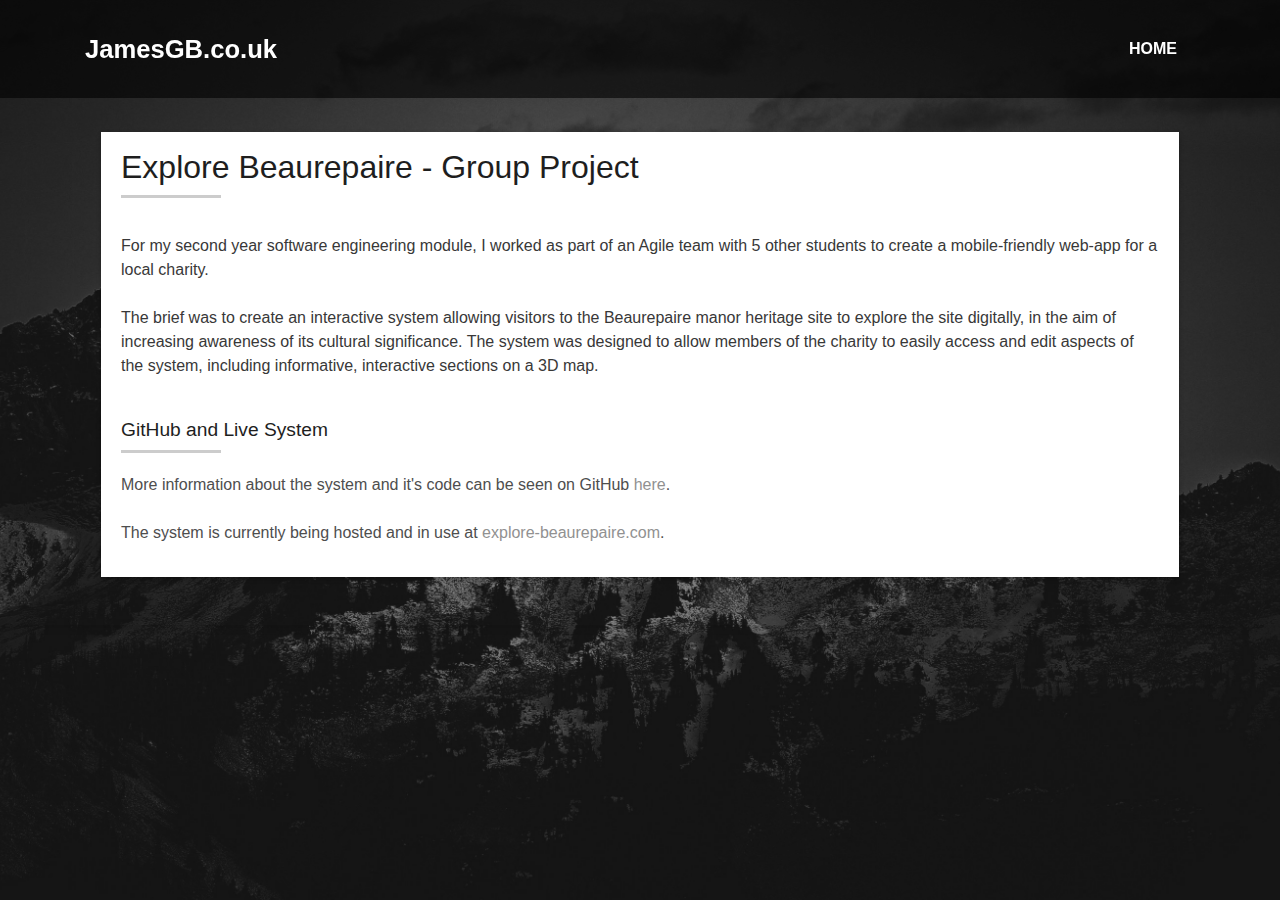
<file: explore-beaurepaire.html>
<!DOCTYPE html>
<html lang="en">

<head>
  <meta charset="utf-8">
  <meta name="viewport" content="width=device-width, initial-scale=1.0">

  <title>Explore Beaurepaire</title>

  <!-- Importing libraries and code -->
  

  <!-- Bootstrap CSS File -->
  <link href="lib/bootstrap/css/bootstrap.min.css" rel="stylesheet">

  <!-- Libraries CSS Files -->
  <link href="lib/font-awesome/css/font-awesome.min.css" rel="stylesheet">
  <link href="lib/animate/animate.min.css" rel="stylesheet">
  <link href="lib/ionicons/css/ionicons.min.css" rel="stylesheet">
  <link href="lib/owlcarousel/assets/owl.carousel.min.css" rel="stylesheet">
  <link href="lib/lightbox/css/lightbox.min.css" rel="stylesheet">

  <!-- Main Stylesheet File -->
  <link href="css/style.css" rel="stylesheet">

  <!-- Browser icon -->
  <link href="img/favicon.png" rel="icon">
</head>

<body style="background-image: url(img/intro-bg.jpg)" onload="loader()" class="paralax-mf footer-paralax-sf bg-image route">
  <nav class="navbar navbar-b navbar-trans bg-trans navbar-expand-md fixed-top" id="mainNav">
    <div class="container">
      <a class="navbar-brand js-scroll" href="index.html#portfolio">JamesGB.co.uk</a>
      <button class="navbar-toggler collapsed" type="button" data-toggle="collapse" data-target="#navbarDefault" aria-controls="navbarDefault" aria-expanded="false" aria-label="Toggle navigation">
        <span></span>
        <span></span>
        <span></span>
      </button>
      <div class="navbar-collapse collapse justify-content-end" id="navbarDefault">
        <ul class="navbar-nav">
          <li class="nav-item">
            <a class="nav-link js-scroll" href="index.html#portfolio">Home</a>
          </li>
        </ul>
      </div>
    </div>
  </nav>

  <section class="about-sf sect-sf route">
    <div class="container">
      <div class="box-shadow-sf">
        <div class="title-box-2">
          <h5 class="title-left">
            Explore Beaurepaire - Group Project
          </h5>
        </div>
        <p class="subtitle-p-sf">
          For my second year software engineering module, I worked as part of an Agile team with 5 other students to create a mobile-friendly web-app for a local charity.
          <br>
          <br>
          The brief was to create an interactive system allowing visitors to the Beaurepaire manor heritage site to explore the site digitally, in the aim of increasing awareness of its cultural significance.
          The system was designed to allow members of the charity to easily access and edit aspects of the system, including informative, interactive sections on a 3D map. 
          <br>
          <br>
        </p>
        <h6 class="subtitle-left">
          GitHub and Live System
        </h6>
        <p>
          <br>
          More information about the system and it's code can be seen on GitHub <a href="https://github.com/TheFullTru7h/Beaurepaire-Team-Project" target="_blank" class="sect-hyperlink">here</a>.
          <br>
          <br>
          The system is currently being hosted and in use at <a href="http://explore-beaurepaire.herokuapp.com/" target="_blank" class="sect-hyperlink">explore-beaurepaire.com</a>.
        </p>
      </div>
    </div>
  </section>
  <!-- JavaScript Libraries -->
  <script src="lib/jquery/jquery.min.js"></script>
  <script src="lib/jquery/jquery-migrate.min.js"></script>
  <script src="lib/popper/popper.min.js"></script>
  <script src="lib/bootstrap/js/bootstrap.min.js"></script>
  <script src="lib/easing/easing.min.js"></script>
  <script src="lib/counterup/jquery.waypoints.min.js"></script>
  <script src="lib/counterup/jquery.counterup.js"></script>
  <script src="lib/owlcarousel/owl.carousel.min.js"></script>
  <script src="lib/lightbox/js/lightbox.min.js"></script>
  <script src="lib/typed/typed.min.js"></script>

  <!-- Template Main Javascript File -->
  <script src="js/main.js"></script>
  <script>
    function loader() {
      setTimeout(showPage, 500);
    }

    function showPage() {
      document.getElementById("preloader").style.display = "none";
    }

  </script>
  <div id="preloader"></div>
</body>

</html>
</file>
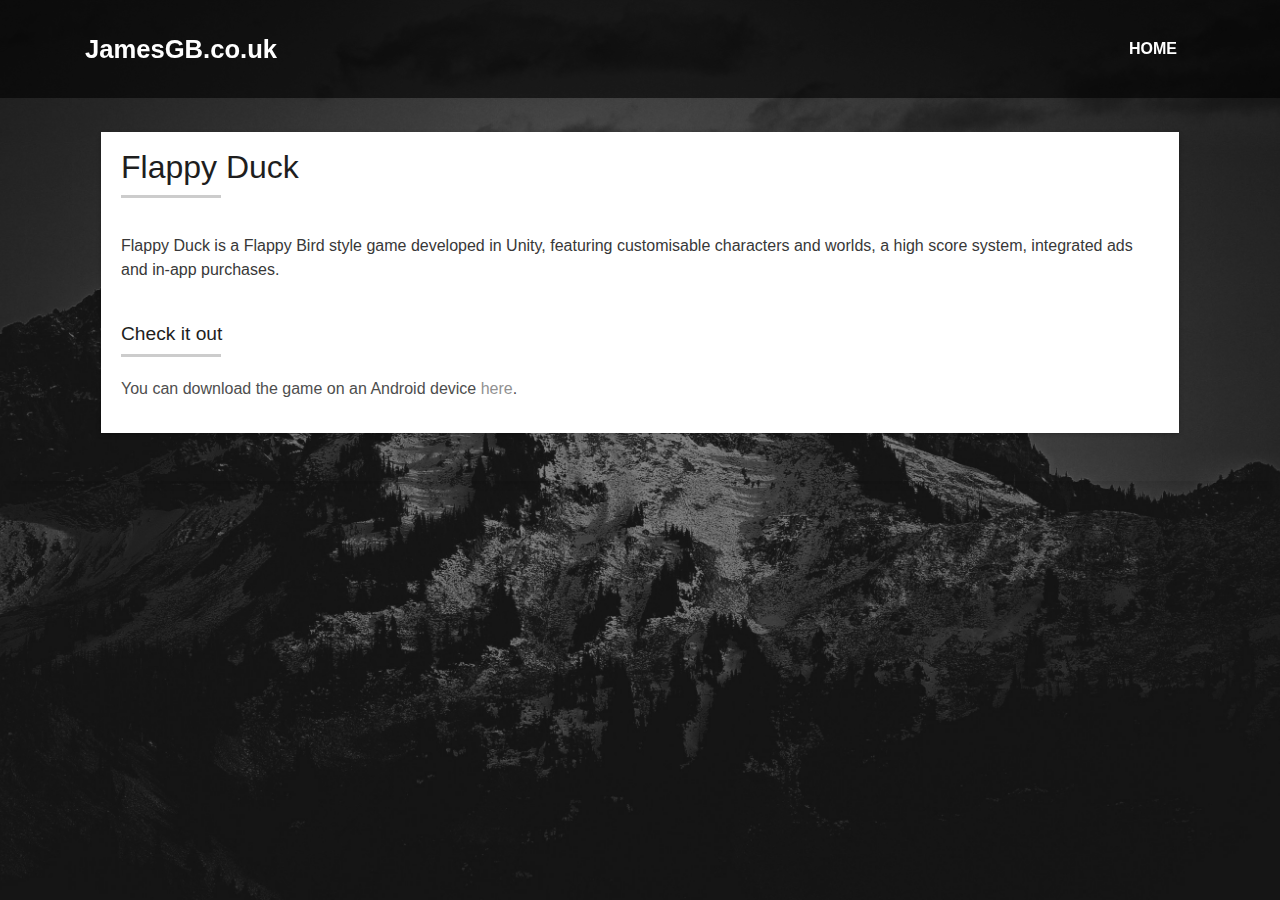
<file: flappy-duck.html>
<!DOCTYPE html>
<html lang="en">

<head>
  <meta charset="utf-8">
  <meta content="width=device-width, initial-scale=1.0" name="viewport">
  <meta content="" name="keywords">
  <meta content="" name="description">

  <title>Flappy Duck</title>

  <!-- Browser icon -->
  <link href="img/favicon.png" rel="icon">

  <!-- Bootstrap CSS File -->
  <link href="lib/bootstrap/css/bootstrap.min.css" rel="stylesheet">

  <!-- Libraries CSS Files -->
  <link href="lib/font-awesome/css/font-awesome.min.css" rel="stylesheet">
  <link href="lib/animate/animate.min.css" rel="stylesheet">
  <link href="lib/ionicons/css/ionicons.min.css" rel="stylesheet">
  <link href="lib/owlcarousel/assets/owl.carousel.min.css" rel="stylesheet">
  <link href="lib/lightbox/css/lightbox.min.css" rel="stylesheet">

  <!-- Main Stylesheet File -->
  <link href="css/style.css" rel="stylesheet">

</head>

<body style="background-image: url(img/intro-bg.jpg)" onload="loader()" class="paralax-mf footer-paralax-sf bg-image route">
  <nav class="navbar navbar-b navbar-trans bg-trans navbar-expand-md fixed-top" id="mainNav">
    <div class="container">
      <a class="navbar-brand js-scroll" href="index.html#portfolio">JamesGB.co.uk</a>
      <button class="navbar-toggler collapsed" type="button" data-toggle="collapse" data-target="#navbarDefault"
        aria-controls="navbarDefault" aria-expanded="false" aria-label="Toggle navigation">
        <span></span>
        <span></span>
        <span></span>
      </button>
      <div class="navbar-collapse collapse justify-content-end" id="navbarDefault">
        <ul class="navbar-nav">
          <li class="nav-item">
            <a class="nav-link js-scroll active" href="index.html#portfolio">Home</a>
          </li>
        </ul>
      </div>
    </div>
  </nav>

  <section class="about-sf sect-sf route">
    <div class="container">
      <div class="box-shadow-sf">
        <div class="title-box-2">
          <h5 class="title-left">
            Flappy Duck
          </h5>
        </div>
        <p class="subtitle-p-sf">
          Flappy Duck is a Flappy Bird style game developed in Unity, featuring customisable characters and worlds, a high score system, integrated ads and in-app purchases.
          <br>
          <br>
          <h6 class="subtitle-left">
            Check it out
          </h6>
          <br>
            You can download the game on an Android device <a href="https://play.google.com/store/apps/details?id=com.Dervillay.FlappyBirb" target="_blank" class="sect-hyperlink">here</a>.
        </p>
      </div>
    </div>
  </section>

  <!-- JavaScript Libraries -->
  <script src="lib/jquery/jquery.min.js"></script>
  <script src="lib/jquery/jquery-migrate.min.js"></script>
  <script src="lib/popper/popper.min.js"></script>
  <script src="lib/bootstrap/js/bootstrap.min.js"></script>
  <script src="lib/easing/easing.min.js"></script>
  <script src="lib/counterup/jquery.waypoints.min.js"></script>
  <script src="lib/counterup/jquery.counterup.js"></script>
  <script src="lib/owlcarousel/owl.carousel.min.js"></script>
  <script src="lib/typed/typed.min.js"></script>

  <!-- Template Main Javascript File -->
  <script src="js/main.js"></script>

  <script>
    function loader() {
      setTimeout(showPage, 500);
    }

    function showPage() {
      document.getElementById("preloader").style.display = "none";
    }
  </script>
  <div id="preloader"></div>
</body>

</html>
</file>
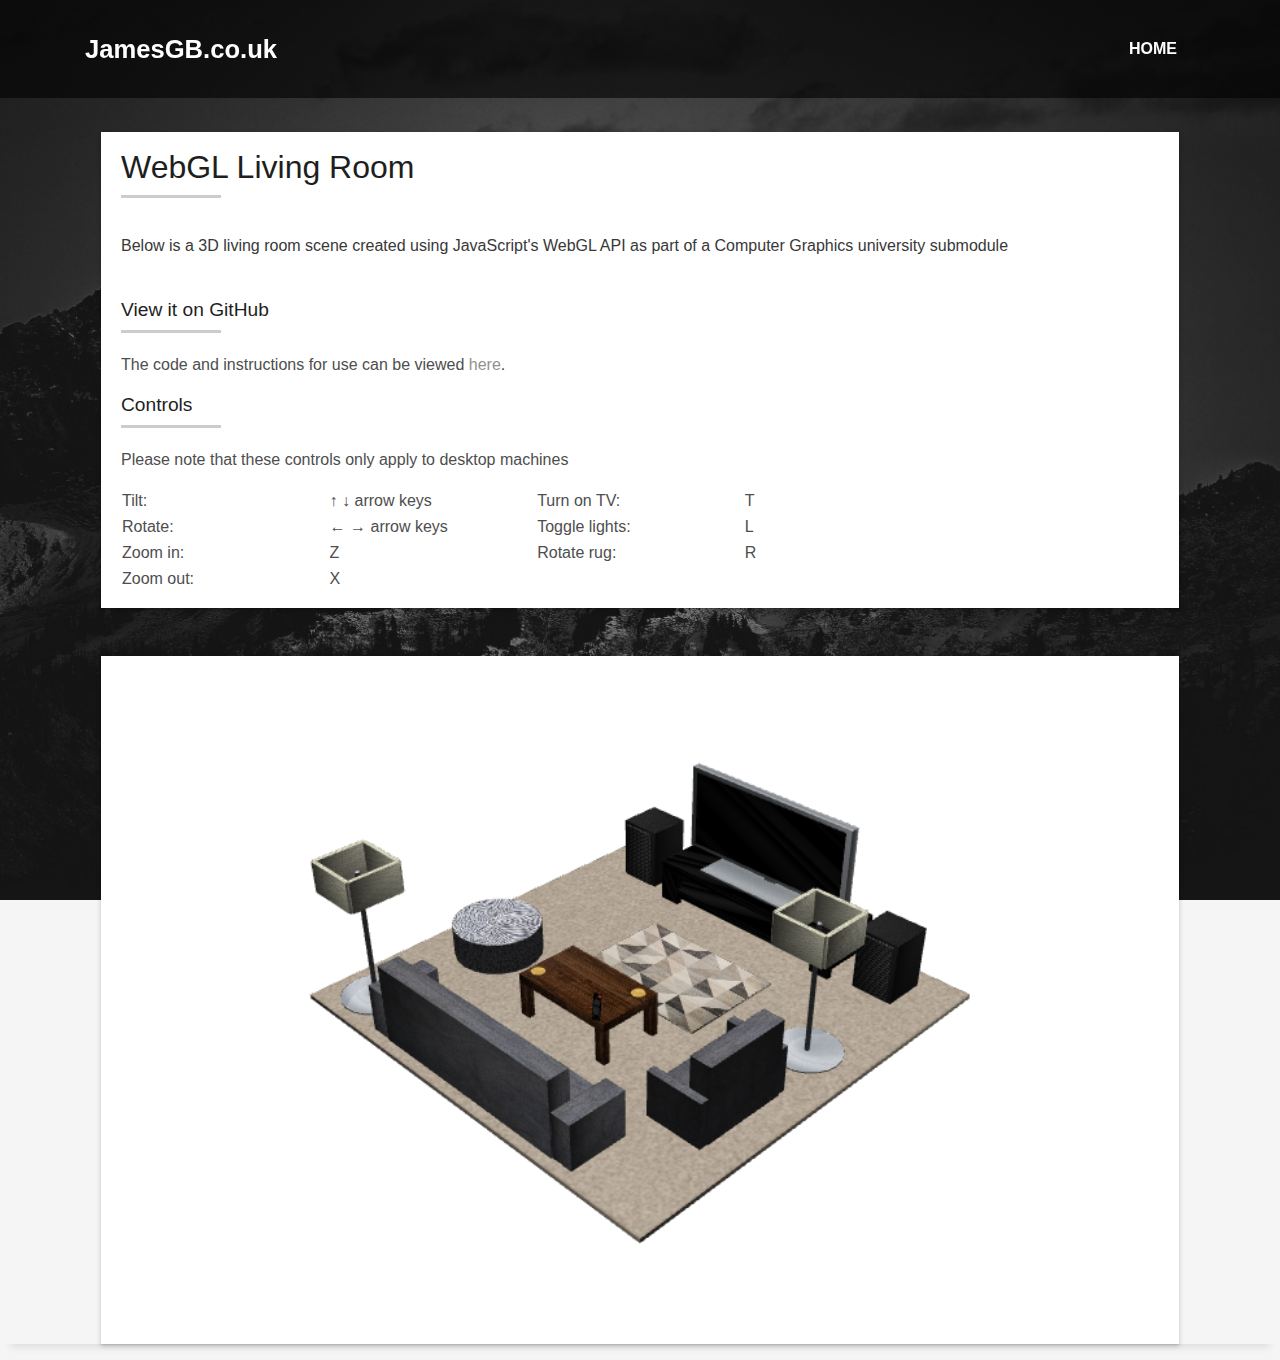
<file: living-room.html>
<!DOCTYPE html>
<html lang="en">
  <head>
    <meta charset="utf-8">
    <meta name="viewport" content="width=device-width, initial-scale=1.0">

    <title>WebGL Living Room</title>

    <!-- Importing libraries and code -->
    <script src="resources/living-room/lib/webgl-utils.js"></script>
    <script src="resources/living-room/lib/webgl-debug.js"></script>
    <script src="resources/living-room/lib/cuon-utils.js"></script>
    <script src="resources/living-room/lib/cuon-matrix.js"></script>
    <script src="resources/living-room/living-room.js"></script>

    <!-- Bootstrap CSS File -->
    <link href="lib/bootstrap/css/bootstrap.min.css" rel="stylesheet">

    <!-- Libraries CSS Files -->
    <link href="lib/font-awesome/css/font-awesome.min.css" rel="stylesheet">
    <link href="lib/animate/animate.min.css" rel="stylesheet">
    <link href="lib/ionicons/css/ionicons.min.css" rel="stylesheet">
    <link href="lib/owlcarousel/assets/owl.carousel.min.css" rel="stylesheet">
    <link href="lib/lightbox/css/lightbox.min.css" rel="stylesheet">

    <!-- Main Stylesheet File -->
    <link href="css/style.css" rel="stylesheet">

    <!-- Browser icon -->
    <link href="img/favicon.png" rel="icon">
  </head>
  <body style="background-image: url(img/intro-bg.jpg)" onload="loader()" class="paralax-mf footer-paralax-sf bg-image route">
    <nav class="navbar navbar-b navbar-trans bg-trans navbar-expand-md fixed-top" id="mainNav">
      <div class="container">
        <a class="navbar-brand js-scroll" href="index.html#portfolio">JamesGB.co.uk</a>
        <button class="navbar-toggler collapsed" type="button" data-toggle="collapse" data-target="#navbarDefault"
          aria-controls="navbarDefault" aria-expanded="false" aria-label="Toggle navigation">
          <span></span>
          <span></span>
          <span></span>
        </button>
        <div class="navbar-collapse collapse justify-content-end" id="navbarDefault">
          <ul class="navbar-nav">
            <li class="nav-item">
              <a class="nav-link js-scroll" href="index.html#portfolio">Home</a>
            </li>
          </ul>
        </div>
      </div>
    </nav>

    <section class="about-sf sect-sf route" style="padding-bottom: 0">
      <div class="container">
        <div class="box-shadow-sf">
          <div class="title-box-2">
            <h5 class="title-left">
              WebGL Living Room
            </h5>
          </div>
          <p class="subtitle-p-sf">
            Below is a 3D living room scene created using JavaScript's WebGL API as part of a Computer Graphics university submodule
            <br>
            <br>
            <h6 class="subtitle-left">
              View it on GitHub
            </h6>
            <br>
              The code and instructions for use can be viewed <a href="https://github.com/Dervillay/WebGL-Living-Room" target="_blank" class="sect-hyperlink">here</a>.
          </p>
          <div id="controls">
            <h6 class="subtitle-left">
              Controls
            </h6>
            <br>
            <p>
              Please note that these controls only apply to desktop machines
            </p>
            <table style="width: 80%; table-layout: fixed;">
              <tr>
                <td>Tilt:</td>
                <td>&#8593; &#8595; arrow keys</td>
                <td>Turn on TV:</td>
                <td>T</td>
              </tr>
              <tr>
                <td>Rotate:</td>
                <td>&#8592; &#8594; arrow keys</td>
                <td>Toggle lights:</td>
                <td>L</td>
              </tr>
              <tr>
                <td>Zoom in:</td>
                <td>Z</td>
                <td>Rotate rug:</td>
                <td>R</td>
              </tr>
              <tr>
                <td>Zoom out:</td>
                <td>X</td>
              </tr>
            </table>
          </div>
          <div id="mobile" style="display: none">
            <h6 class="subtitle-left">
              Demo
            </h6>
            <p>
              <br>
              View this page on desktop to see an interactive demo of the living room render
            </p>
          </div>
        </div>
      </div>
    </section>

  <section>
    <div class="container">
      <div class="box-shadow-sf">
        <canvas id="webgl" width="800px" height="500px" style="width: 100%; height: 100%">
          Please use a browser that supports "canvas" tags in HTML
        </canvas>
      </div>
    </div>
  </section>

  <!-- JavaScript Libraries -->
  <script src="lib/jquery/jquery.min.js"></script>
  <script src="lib/jquery/jquery-migrate.min.js"></script>
  <script src="lib/popper/popper.min.js"></script>
  <script src="lib/bootstrap/js/bootstrap.min.js"></script>
  <script src="lib/easing/easing.min.js"></script>
  <script src="lib/counterup/jquery.waypoints.min.js"></script>
  <script src="lib/counterup/jquery.counterup.js"></script>
  <script src="lib/owlcarousel/owl.carousel.min.js"></script>
  <script src="lib/lightbox/js/lightbox.min.js"></script>
  <script src="lib/typed/typed.min.js"></script>

  <!-- Template Main Javascript File -->
  <script src="js/main.js"></script>

  <script>
    function loader() {
      setTimeout(showPage, 500);
    }

    function showPage() {
      checkMobile();
      document.getElementById("preloader").style.display = "none";
      main();
    }

    function checkMobile() {
        isMobile = !!navigator.userAgent.match(/iphone|android|blackberry/ig) || false;
        
        if (isMobile) {
          document.getElementById("mobile").style.display = "block";
          document.getElementById("controls").style.display = "none";
        }
    }

  </script>

  <div id="preloader"></div>
  </body>
</html>
</file>
<file: css/style.css>
body {
  background-color: #f5f5f5;
  color: #4e4e4e;
}

h1,
h2,
h3,
h4,
h5,
h6 {
  color: #1e1e1e;
}

a {
  color: #1e1e1e;
  transition: all 0.5s ease-in-out;
}

a:hover {
  color: #000000;
  text-decoration: none;
  transition: all 0.5s ease-in-out;
}

div.intro {
  background-color: black;
}

.p-r {
  position: relative;
}

.color-a {
  color: #000000;
}

.color-d {
  color: #f5f5f5;
}

.color-text-a {
  color: #4e4e4e;
}

.box-shadow,
.paralax-mf,
.service-box,
.work-box,
.card-blog {
  box-shadow: 0 13px 8px -10px rgba(0, 0, 0, 0.1);
}

.box-shadow-a,
.button:hover {
  box-shadow: 0 0 0 4px #dcdcdc;
}

.display-5 {
  font-size: 2.5rem;
  font-weight: 300;
  line-height: 1.1;
}

.display-6 {
  font-size: 2rem;
  font-weight: 300;
  line-height: 1.1;
}

.avatar {
  width: 32px;
  height: 32px;
  margin-right: 4px;
  overflow: hidden;
}

.bg-image {
  background-repeat: no-repeat;
  background-attachment: fixed;
  background-size: cover;
  background-position: center center;
}

.overlay-mf {
  background-color: #000000;
}

.overlay-mf {
  position: absolute;
  top: 0;
  left: 0px;
  padding: 0;
  height: 100%;
  width: 100%;
  opacity: .7;
}

.paralax-mf {
  position: relative;
  padding: 8rem 0;
}

.display-table {
  width: 100%;
  height: 100%;
  display: table;
}

.table-cell {
  display: table-cell;
  vertical-align: middle;
}

/*--/ Sections /--*/

.sect-4 {
  padding: 4rem 0;
}

.sect-pt4 {
  padding-top: 4rem;
}

.sect-sf {
  padding-top: 2rem;
}

.sect-starfield {
  padding-top: 0rem;
  text-align: center;
}

.sect-mt4 {
  margin-top: 4rem;
}

.sect-hyperlink {
  color: #919191;
}

/*--/ Title s /--*/

.title-s {
  font-weight: 600;
  color: #1e1e1e;
  font-size: 1.1rem;
}

/*--/ Title A /--*/

.title-box {
  margin-bottom: 4rem;
}

.title-a {
  font-size: 3rem;
  font-weight: bold;
  text-transform: uppercase;
}

.subtitle-a {
  color: #4e4e4e;
}

.subtitle-p {
  color: #fff;
}

.subtitle-p-sf {
  color: #383838;
}

.line-mf {
  width: 40px;
  height: 5px;
  background-color: #CCCCCC;
  margin: 0 auto;
}

/*--/ Title Left /--*/

.title-box-2 {
  margin-bottom: 3rem;
}

.title-left {
  font-size: 2rem;
  position: relative;
}

.subtitle-left {
  font-size: 1.2rem;
  position: relative;
}

.title-left:before, .subtitle-left:before {
  content: '';
  position: absolute;
  height: 3px;
  background-color: #CCCCCC;
  width: 100px;
  bottom: -12px;
}

.title-left-sf, subtitle-left:before {
  content: '';
  position: absolute;
  height: 3px;
  background-color: #CCCCCC;
  width: 100px;
  bottom: -12px;
}

/*------/ Box /------*/

.box-pl2 {
  padding-left: 2rem;
}

.box-shadow-full {
  padding: 3rem 1.25rem;
  position: relative;
  background-color: #fff;
  margin-bottom: 3rem;
  z-index: 2;
  box-shadow: 0 1px 1px 0 rgba(0, 0, 0, 0.06), 0 2px 5px 0 rgba(0, 0, 0, 0.2);
}

.box-shadow-sf {
  padding: 1rem 1.25rem;
  position: relative;
  background-color: #fff;
  margin-bottom: 1rem;
  margin-left: 1rem;
  margin-right: 1rem;
  margin-top: 3rem;
  z-index: 2;
  box-shadow: 0 1px 1px 0 rgba(0, 0, 0, 0.06), 0 2px 5px 0 rgba(0, 0, 0, 0.2);
}

.black-bg {
  background-color: #000;
}

.grey-bg {
  background-color: #3a3a3a;
}
/*------/ Socials /------*/

.socials {
  padding: 1.5rem 0;
}

.socials ul li {
  display: inline-block;
}

.socials .ico-circle {
  height: 40px;
  width: 40px;
  font-size: 1.7rem;
  border-radius: 50%;
  line-height: 1.4;
  margin: 0 15px 0 0;
  box-shadow: 0 0 0 3px #000000;
  transition: all 500ms ease;
}

.socials .ico-circle:hover {
  background-color: #EEEEEE;
  color: #fff;
  box-shadow: 0 0 0 3px #dcdcdc;
  transition: all 500ms ease;
}

/*------/ Ul resect /------*/

.ul-resect,
.socials ul,
.list-ico,
.blog-wrapper .post-meta ul,
.box-comments .list-comments,
.widget-sidebar .list-sidebar,
.widget-tags ul {
  list-style: none;
  padding-left: 0;
  margin-bottom: 0;
}

.list-ico {
  line-height: 2;
}

.list-ico span {
  color: #000000;
  margin-right: 10px;
}

/*------/ Ico Circle /------*/

.ico-circle {
  height: 100px;
  width: 100px;
  font-size: 2rem;
  border-radius: 50%;
  line-height: 1.55;
  margin: 0 auto;
  text-align: center;
  box-shadow: 0 0 0 10px #000000;
  display: block;
}

/*------/ Owl Carousel /------*/

.owl-theme .owl-dots {
  text-align: center;
  margin-top: 18px;
}

.owl-theme .owl-dots .owl-dot {
  display: inline-block;
}

.owl-theme .owl-dots .owl-dot span {
  width: 18px;
  height: 7px;
  margin: 5px 5px;
  background: #dcdcdc;
  border: 0px solid #dcdcdc;
  display: block;
  transition: all 0.6s ease-in-out;
  cursor: pointer;
}

.owl-theme .owl-dots .owl-dot:hover span {
  background-color: #dcdcdc;
}

.owl-theme .owl-dots .owl-dot.active span {
  background-color: #1B1B1B;
  width: 25px;
}

/*--/ Scrolltop s /--*/

.scrolltop-mf {
  position: relative;
  display: none;
}

.scrolltop-mf span {
  z-index: 999;
  position: fixed;
  width: 42px;
  height: 42px;
  background-color: #cccccc;
  opacity: .7;
  font-size: 1.6rem;
  line-height: 1.5;
  text-align: center;
  color: #fff;
  top: auto;
  left: auto;
  right: 30px;
  bottom: 50px;
  cursor: pointer;
  border-radius: 50%;
}

/* Back to top button */

.back-to-top {
  position: fixed;
  display: none;
  background: #000000;
  color: #fff;
  width: 44px;
  height: 44px;
  text-align: center;
  line-height: 1;
  font-size: 16px;
  border-radius: 50%;
  right: 15px;
  bottom: 15px;
  transition: background 0.5s;
  z-index: 11;
}

.back-to-top i {
  padding-top: 12px;
  color: #fff;
}

/* Preloader */

#preloader {
  position: fixed;
  top: 0;
  left: 0;
  right: 0;
  bottom: 0;
  z-index: 9999;
  overflow: hidden;
  background: #fff;
}

#preloader:before {
  content: "";
  position: fixed;
  top: calc(50% - 30px);
  left: calc(50% - 30px);
  border: 6px solid #f2f2f2;
  border-top: 6px solid #CCCCCC;
  border-radius: 50%;
  width: 60px;
  height: 60px;
  -webkit-animation: animate-preloader 1s linear infinite;
  animation: animate-preloader 1s linear infinite;
}

@-webkit-keyframes animate-preloader {
  0% {
    -webkit-transform: rotate(0deg);
    transform: rotate(0deg);
  }

  100% {
    -webkit-transform: rotate(360deg);
    transform: rotate(360deg);
  }
}

@keyframes animate-preloader {
  0% {
    -webkit-transform: rotate(0deg);
    transform: rotate(0deg);
  }

  100% {
    -webkit-transform: rotate(360deg);
    transform: rotate(360deg);
  }
}

/*======================================
//--//-->   NAVBAR
======================================*/

.navbar-b {
  transition: all .5s ease-in-out;
  background-color: transparent;
  padding-top: 1.563rem;
  padding-bottom: 1.563rem;
}

.navbar-b.sf {
  transition: all .5s ease-in-out;
  background-color: #1b1b1b;
  padding-top: 1.25rem;
  padding-bottom: 1.25rem;
}

.navbar-b.navbar-reduce {
  box-shadow: 0px 6px 9px 0px rgba(0, 0, 0, 0.06);
}

.navbar-b.navbar-trans .nav-item,
.navbar-b.navbar-reduce .nav-item {
  position: relative;
  padding-right: 10px;
  padding-left: 0;
}

.navbar-b.navbar-trans .nav-link,
.navbar-b.navbar-reduce .nav-link {
  color: #fff;
  text-transform: uppercase;
  font-weight: 600;
}

.navbar-b.navbar-trans .nav-link:before,
.navbar-b.navbar-reduce .nav-link:before {
  content: '';
  position: absolute;
  margin-left: 0px;
  width: 0%;
  bottom: 0;
  left: 0;
  height: 2px;
  color: red;
  transition: all 500ms ease;
}

.navbar-b.navbar-trans .nav-link:hover,
.navbar-b.navbar-reduce .nav-link:hover {
  color: #1B1B1B;
}

.navbar-b.navbar-trans .nav-link:hover:before,
.navbar-b.navbar-reduce .nav-link:hover:before {
  width: 35px;
}

.navbar-b.navbar-trans .show > .nav-link:before,
.navbar-b.navbar-trans .active > .nav-link:before,
.navbar-b.navbar-trans .nav-link.show:before,
.navbar-b.navbar-trans .nav-link.active:before,
.navbar-b.navbar-reduce .show > .nav-link:before,
.navbar-b.navbar-reduce .active > .nav-link:before,
.navbar-b.navbar-reduce .nav-link.show:before,
.navbar-b.navbar-reduce .nav-link.active:before {
  width: 35px;
}

.navbar-b.navbar-trans .nav-link:before {
  background-color: #CCCCCC;
}

.navbar-b.navbar-trans .nav-link:hover {
  color: #fff;
}

.navbar-b.navbar-trans .show > .nav-link,
.navbar-b.navbar-trans .active > .nav-link,
.navbar-b.navbar-trans .nav-link.show,
.navbar-b.navbar-trans .nav-link.active {
  color: #fff;
}

.navbar-b.navbar-reduce {
  transition: all .5s ease-in-out;
  background-color: #fff;
  padding-top: 15px;
  padding-bottom: 15px;
}

.navbar-b.navbar-reduce .nav-link {
  color: #CCCCCC;
}

.navbar-b.navbar-reduce .nav-link:before {
  background-color: #AAAAAA;
}

.navbar-b.navbar-reduce .nav-link:hover {
  color: #CCCCCC;
}

.navbar-b.navbar-reduce .show > .nav-link,
.navbar-b.navbar-reduce .active > .nav-link,
.navbar-b.navbar-reduce .nav-link.show,
.navbar-b.navbar-reduce .nav-link.active {
  color: #000000;
}

.navbar-b.navbar-reduce .navbar-brand {
  color: #000000;
}

.navbar-b.navbar-reduce .navbar-toggler span {
  background-color: #1B1B1B;
}

.navbar-b .navbar-brand {
  color: #fff;
  font-size: 1.6rem;
  font-weight: 600;
}

.navbar-b .navbar-nav .dropdown-item.show .dropdown-menu,
.navbar-b .dropdown.show .dropdown-menu,
.navbar-b .dropdown-btn.show .dropdown-menu {
  -webkit-transform: translate3d(0px, 0px, 0px);
  transform: translate3d(0px, 0px, 0px);
  visibility: visible !important;
}

.navbar-b .dropdown-menu {
  margin: 1.12rem 0 0;
  border-radius: 0;
}

.navbar-b .dropdown-menu .dropdown-item {
  padding: .7rem 1.7rem;
  transition: all 500ms ease;
}

.navbar-b .dropdown-menu .dropdown-item:hover {
  background-color: #000000;
  color: #fff;
  transition: all 500ms ease;
}

.navbar-b .dropdown-menu .dropdown-item.active {
  background-color: #000000;
}

/*--/ Hamburger Navbar /--*/

.navbar-toggler {
  position: relative;
}

.navbar-toggler:focus,
.navbar-toggler:active {
  outline: 0;
}

.navbar-toggler span {
  display: block;
  background-color: #fff;
  height: 3px;
  width: 25px;
  margin-top: 4px;
  margin-bottom: 4px;
  -webkit-transform: rotate(0deg);
  transform: rotate(0deg);
  left: 0;
  opacity: 1;
}

.navbar-toggler span:nth-child(1),
.navbar-toggler span:nth-child(3) {
  transition: -webkit-transform .35s ease-in-out;
  transition: transform .35s ease-in-out;
  transition: transform .35s ease-in-out, -webkit-transform .35s ease-in-out;
}

.navbar-toggler:not(.collapsed) span:nth-child(1) {
  position: absolute;
  left: 12px;
  top: 10px;
  -webkit-transform: rotate(135deg);
  transform: rotate(135deg);
  opacity: 0.9;
}

.navbar-toggler:not(.collapsed) span:nth-child(2) {
  height: 12px;
  visibility: hidden;
  background-color: transparent;
}

.navbar-toggler:not(.collapsed) span:nth-child(3) {
  position: absolute;
  left: 12px;
  top: 10px;
  -webkit-transform: rotate(-135deg);
  transform: rotate(-135deg);
  opacity: 0.9;
}

/*======================================
//--//-->   INTRO
======================================*/

.intro {
  height: 100vh;
  position: relative;
  color: #fff;
}

.intro .intro-content {
  text-align: center;
  position: absolute;
}

.intro .overlay-itro {
  background-color: rgba(0, 0, 0, 0.6);
  position: absolute;
  top: 0;
  left: 0px;
  padding: 0;
  height: 100%;
  width: 100%;
  opacity: .9;
}

.intro .intro-title {
  color: #fff;
  font-weight: 600;
  font-size: 3rem;
}

.intro .intro-subtitle {
  font-size: 1.5rem;
  font-weight: 300;
  color: #fff;
}

.intro .text-slider-items {
  display: none;
}

.intro-single {
  height: 350px;
}

.intro-single .intro-content {
  margin-top: 30px;
}

.intro-single .intro-title {
  text-transform: uppercase;
  font-size: 3rem;
}

.intro-single .breadcrumb {
  background-color: transparent;
  color: #000000;
}

.intro-single .breadcrumb .breadcrumb-item:before {
  color: #dcdcdc;
}

.intro-single .breadcrumb .breadcrumb-item.active {
  color: #dcdcdc;
}

.intro-single .breadcrumb a {
  color: #fff;
}

/*======================================
//--//-->   ABOUT
======================================*/

.about-mf .box-shadow-full {
  padding-top: 4rem;
  padding-bottom: 4rem;
}

.about-sf {
  padding-top: 4rem;
  padding-bottom: 2rem;
}

.about-mf .about-img {
  margin-bottom: 2rem;
}

.about-mf .about-img img {
  margin-left: 10px;
}

.skill-mf span {
  color: #4e4e4e;
}

.skill-mf .progress {
  background-color: #dcdcdc;
  margin: .5rem 0 1.2rem 0;
  border-radius: 15;
  height: .5rem;
}

.skill-mf .progress .progress-bar {
  height: .7rem;
  background-color: #000000;
}

/*======================================
//--//-->   SERVICES
======================================*/

.service-box {
  background-color: #fff;
  padding: 2.5rem 1.3rem;
  border-radius: 1rem;
  margin-bottom: 3rem;
}

.service-box-sf {
  background-color: #8e8e8e;
  padding: 1rem 1rem;
  border-radius: 1rem;
  margin-bottom: 3rem;
  margin-top: 1rem;
  padding-top: 6rem;
}

.service-box:hover .ico-circle {
  transition: all 500ms ease;
  color: #fff;
  background-color: #CCCCCC;
  box-shadow: 0 0 0 10px #dcdcdc;
}

.service-box .service-ico {
  margin-bottom: 1rem;
  color: #1e1e1e;
}

.service-box .ico-circle {
  transition: all 500ms ease;
  font-size: 4rem;
}

.service-box .s-title {
  font-size: 1.4rem;
  text-transform: uppercase;
  text-align: center;
  padding: .4rem 0;
}

.service-box .s-description {
  color: #4e4e4e;
}

/*======================================
//--//-->   COUNTER
======================================*/

.counter-box {
  color: #fff;
  text-align: center;
}

.counter-ico {
  margin-bottom: 1rem;
}

.counter-ico .ico-circle {
  height: 60px;
  width: 60px;
  line-height: 1.8;
  box-shadow: 0 0 0 10px #f5dcdc;
}

.counter-num .counter {
  font-size: 2rem;
  margin-bottom: 0;
}

/*======================================
//--//-->   PORTFOLIO
======================================*/

.work-box {
  margin-bottom: 3rem;
  -webkit-backface-visibility: hidden;
  backface-visibility: hidden;
  background-color: #fff;
}

.work-box:hover img {
  -webkit-transform: scale(1.3);
  transform: scale(1.3);
}

.work-img {
  display: block;
  overflow: hidden;
}

.work-img img {
  transition: all 0.5s;
}

.work-content {
  padding: 2rem 3% 1rem 4%;
}

.work-content .w-more {
  color: #888888;
  font-size: .8rem;
}

.work-content .w-more .w-ctegory {
  color: #000000;
}

.work-content .w-like {
  font-size: 2.5rem;
  color: #000000;
  float: right;
}

.work-content .w-like a {
  color: #000000;
}

.work-content .w-like .num-like {
  font-size: .7rem;
}

.w-title {
  font-size: 1.2rem;
}

.filled-in {
  background-color: #1b1b1b;
}

/*======================================
//--//-->   TESTIMONIALS
======================================*/

.testimonials .owl-carousel .owl-item img {
  width: auto;
}

.testimonial-box {
  color: #fff;
  text-align: center;
}

.testimonial-box .author-test {
  margin-top: 1rem;
}

.testimonial-box .author-test img {
  margin: 0 auto;
}

.testimonial-box .author {
  color: #fff;
  text-transform: uppercase;
  font-weight: 600;
  margin: 1rem 0;
  display: block;
  font-size: 1.4rem;
}

.testimonial-box .comit {
  font-size: 2rem;
  color: #000000;
  background-color: #fff;
  width: 52px;
  height: 52px;
  display: block;
  margin: 0 auto;
  border-radius: 50%;
  line-height: 1.6;
}

/*======================================
//--//-->   BLOG
======================================*/

.card-blog .card-body {
  position: relative;
}

.card-blog .card-category-box {
  position: absolute;
  text-align: center;
  top: -16px;
  left: 15px;
  right: 15px;
  line-height: 25px;
  overflow: hidden;
}

.card-blog .card-category {
  display: inline-block;
  color: #fff;
  padding: 0 15px 5px;
  overflow: hidden;
  background-color: #000000;
  border-radius: 4px;
}

.card-blog .card-category .category {
  color: #fff;
  display: inline-block;
  text-transform: uppercase;
  font-size: .7rem;
  letter-spacing: .1px;
  margin-bottom: 0;
}

.card-blog .card-title {
  font-size: 1.3rem;
  margin-top: .6rem;
}

.card-blog .card-description {
  color: #4e4e4e;
}

.card-blog .post-author {
  display: inline-block;
}

.card-blog .post-date {
  color: #4e4e4e;
  display: inline-block;
  float: right;
}

/*======================================
//--//-->   BLOG-SINGLE
======================================*/

.post-box,
.form-comments,
.box-comments,
.widget-sidebar {
  padding: 2rem;
  background-color: #fff;
  margin-bottom: 3rem;
}

.blog-wrapper .article-title {
  font-size: 1.5rem;
}

.blog-wrapper .post-meta {
  margin: 1rem 0;
}

.blog-wrapper .post-meta ul {
  border-left: 4px solid #000000;
  margin-top: 1rem;
}

.blog-wrapper .post-meta ul li {
  display: inline-block;
  margin-left: 15px;
}

.blog-wrapper .post-meta ul a {
  color: #000000;
}

.blog-wrapper .post-meta ul span {
  color: #1e1e1e;
}

.blog-wrapper .blockquote {
  border-left: 4px solid #000000;
  padding: 18px;
  font-style: italic;
}

/*------/ Comments /------*/

.box-comments .list-comments li {
  padding-bottom: 40px;
}

.box-comments .list-comments .comment-avatar {
  display: table-cell;
  vertical-align: top;
}

.box-comments .list-comments .comment-avatar img {
  width: 80px;
  height: 80px;
}

.box-comments .list-comments .comment-author {
  font-size: 1.3rem;
}

.box-comments .list-comments .comment-details {
  display: table-cell;
  vertical-align: top;
  padding-left: 25px;
}

.box-comments .list-comments a {
  color: #5a5a5a;
}

.box-comments .list-comments span {
  color: #1e1e1e;
  font-style: italic;
}

.box-comments .comment-children {
  margin-left: 40px;
}

/*------/ Sidebar /------*/

.widget-sidebar .sidebar-title {
  font-size: 1.6rem;
  font-weight: 600;
  border-left: 5px solid #000000;
  padding-left: 15px;
  text-transform: uppercase;
  margin-bottom: 1.5rem;
}

.widget-sidebar .list-sidebar li {
  position: relative;
  padding: 6px 0 6px 24px;
}

.widget-sidebar .list-sidebar li:before {
  position: absolute;
  content: "";
  width: 10px;
  height: 1px;
  left: 0;
  background-color: #000000;
  top: 20px;
}

.sidebar-search input {
  background-color: #fff;
  border-radius: 0;
  transition: all 0.5s ease-in-out;
}

.sidebar-search .btn-search {
  background-color: #000000;
  border-color: #000000;
  border-radius: 0;
  padding-left: 20px;
  padding-right: 20px;
}

.widget-tags ul li {
  display: inline-block;
  background-color: #000000;
  padding: .2rem .6rem;
  margin-bottom: .5rem;
  border-radius: 15px;
}

.widget-tags ul li a {
  color: #fff;
}

/*======================================
//--//-->   CONTACT
======================================*/

.footer-paralax {
  padding: 4rem 0 0 0;
}

.footer-paralax-sf {
  padding: 1.25rem 0 0 0;
}

.contact-mf {
  margin-top: 4rem;
}

/*======================================
//--//-->   FOOTER
======================================*/

footer {
  text-align: center;
  color: #fff;
  padding-bottom: 4rem;
}

footer .copyright {
  margin-bottom: .3rem;
}

footer .credits {
  margin-bottom: 0;
}

footer .credits a {
  color: #fff;
}

/*======================================
//--//-->   CONtaCT FORM
======================================*/

#sendmessage {
  color: #000000;
  border: 1px solid #000000;
  display: none;
  text-align: center;
  padding: 15px;
  font-weight: 600;
  margin-bottom: 15px;
}

#errormessage {
  color: red;
  display: none;
  border: 1px solid red;
  text-align: center;
  padding: 15px;
  font-weight: 600;
  margin-bottom: 15px;
}

#sendmessage.show,
#errormessage.show,
.show {
  display: block;
}

.validation {
  color: red;
  display: none;
  margin: 0 0 20px;
  font-weight: 400;
  font-size: 13px;
}

/*======================================
//--//-->   BUTTON
======================================*/

.button {
  display: inline-block;
  padding: .3rem .6rem;
  text-align: center;
  vertical-align: middle;
  -webkit-user-select: none;
  -moz-user-select: none;
  -ms-user-select: none;
  user-select: none;
  font-size: 1rem;
  border-radius: .3rem;
  border: 1px solid transparent;
  transition: all 500ms ease;
  cursor: pointer;
}

.button:focus {
  outline: 0;
}

.button:hover {
  background-color: #555555;
  color: #fff;
  transition: all 500ms ease;
}

.button-a {
  background-color: #000000;
  color: #fff;
  border-color: #eeeeee;
}

.button-big {
  padding: .9rem 2.3rem;
  font-size: 1.2rem;
}

.button-rouded {
  border-radius: 5rem;
}

.btn-lg {
  padding: .5rem 1rem;
  font-size: 1.25rem;
  line-height: 1.5;
  border-radius: .3rem;
}

@media (min-width: 577px) {
  .counter-box {
    margin-bottom: 1.8rem;
  }
}

@media (min-width: 767px) {
  .about-mf .box-pl2 {
    margin-top: 3rem;
    padding-left: 0rem;
  }

  .card-blog {
    margin-bottom: 3rem;
  }

  .contact-mf .box-pl2 {
    margin-top: 3rem;
    padding-left: 0rem;
  }
}

@media (min-width: 768px) {
  .box-shadow-full {
    padding: 3rem;
  }

  .navbar-b.navbar-trans .nav-item,
  .navbar-b.navbar-reduce .nav-item {
    padding-left: 10px;
  }

  .navbar-b.navbar-trans .nav-link:before,
  .navbar-b.navbar-reduce .nav-link:before {
    margin-left: 18px;
  }

  .intro .intro-title {
    font-size: 4.5rem;
  }

  .intro .intro-subtitle {
    font-size: 2.5rem;
  }

  .intro-single .intro-title {
    font-size: 3.5rem;
  }

  .testimonial-box .description {
    padding: 0 5rem;
  }

  .post-box,
  .form-comments,
  .box-comments,
  .widget-sidebar {
    padding: 3rem;
  }

  .blog-wrapper .article-title {
    font-size: 1.9rem;
  }

  .box-comments .list-comments .comment-author {
    font-size: 1.5rem;
  }
}

.bg-trans {
  background: rgba(0, 0, 0, 0.6);

}

@media (min-width: 992px) {
  .testimonial-box .description {
    padding: 0 8rem;
  }
}

@media (min-width: 1200px) {
  .testimonial-box .description {
    padding: 0 13rem;
  }
}

@media (max-width: 768px) {
  .back-to-top {
    bottom: 15px;
  }
}

/*======================================
//--//-->   EXTRAS
======================================*/

.hovereffect {
  width:100%;
  height:100%;
  float:left;
  overflow:hidden;
  position:relative;
  text-align:center;
  cursor:default;
}
  
.hovereffect .overlay {
  width:100%;
  height:100%;
  position:absolute;
  overflow:hidden;
  top:0;
  left:0;
  opacity:0;
  background-color:rgba(0,0,0,0.5);
  -webkit-transition:all .4s ease-in-out;
  transition:all .4s ease-in-out
}
  
.hovereffect img {
  display:block;
  position:relative;
  -webkit-transition:all .4s linear;
  transition:all .4s linear;
}
  
.hovereffect h2 {
  text-transform:uppercase;
  color:#fff;
  text-align:center;
  position:relative;
  font-size:17px;
  background:rgba(0,0,0,0.6);
  -webkit-transform:translatey(-100px);
  -ms-transform:translatey(-100px);
  transform:translatey(-100px);
  -webkit-transition:all .2s ease-in-out;
  transition:all .2s ease-in-out;
  padding:10px;
}
  
.hovereffect a.info {
  font-size: large;
  text-decoration:none;
  display:inline-block;
  color:#fff;
  border:1px solid #fff;
  background-color:transparent;
  opacity:0;
  filter:alpha(opacity=0);
  -webkit-transition:all .2s ease-in-out;
  transition:all .2s ease-in-out;
  margin: 30% 0 0 0;
  padding:7px 14px;
}
  
.hovereffect a.info:hover {
  box-shadow:0 0 5px #fff;
}
  
.hovereffect:hover img {
  -ms-transform:scale(1.2);
  -webkit-transform:scale(1.2);
  transform:scale(1.2);
}
  
.hovereffect:hover .overlay {
  opacity:1;
  filter:alpha(opacity=100);
}

.hovereffect:hover h2,.hovereffect:hover a.info {
  opacity:1;
  filter:alpha(opacity=100);
  -ms-transform:translatey(0);
  -webkit-transform:translatey(0);
  transform:translatey(0);
}

.hovereffect:hover a.info {
  -webkit-transition-delay:.2s;
  transition-delay:.2s;
}
</file>
